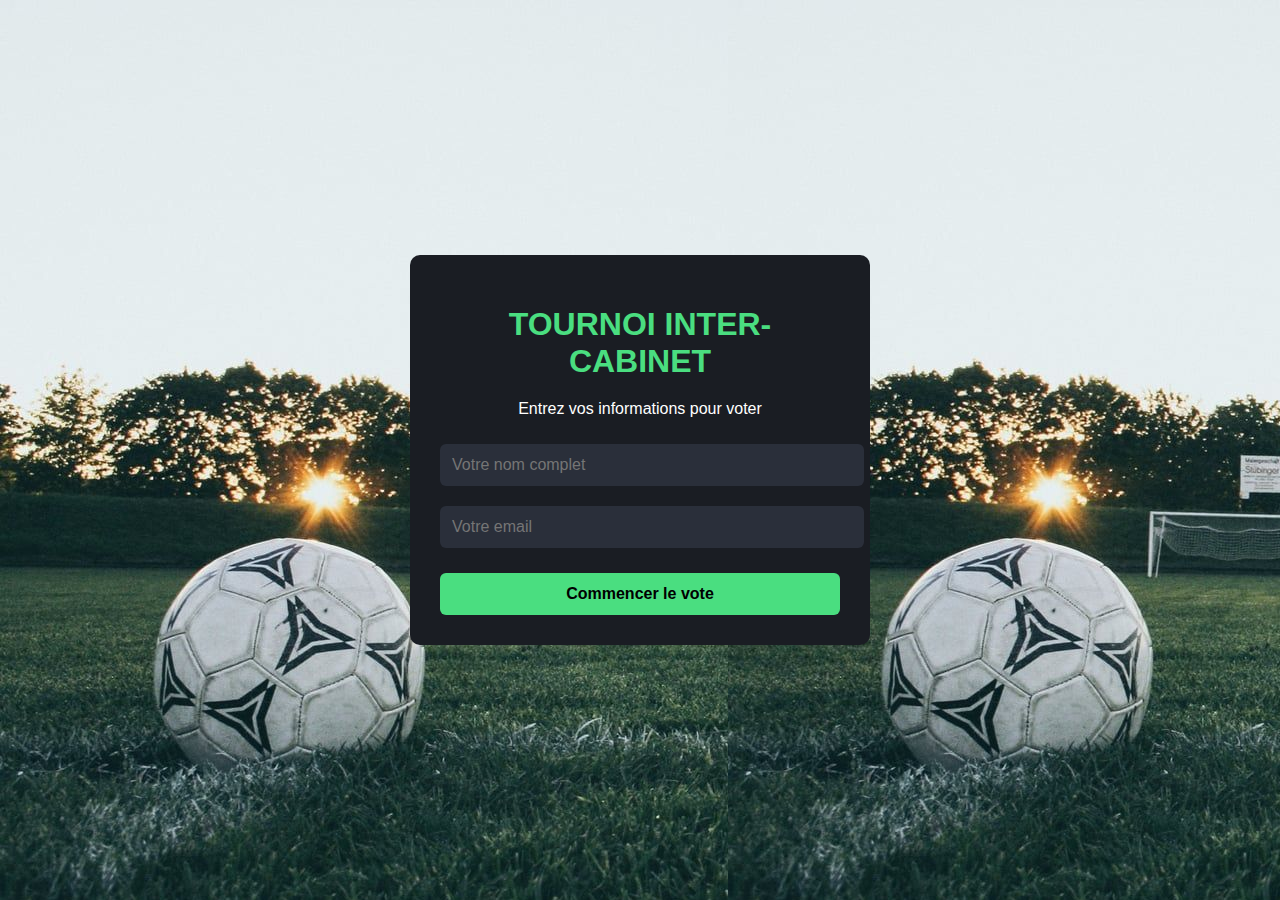
<file: index.html>
<!DOCTYPE html>
<html lang="fr">
<head>
  <meta charset="UTF-8">
  <title>Identification - Tournoi Inter-Cabinet</title>
  <style>
    body {
      margin: 0;
      font-family: Arial, sans-serif;
      /*background-color: rgb(180, 180, 180);*/
      background-image: url("images/bg2.jfif");
      display: flex;
      justify-content: center;
      align-items: center;
      height: 100vh;
    }

    .login-container {
      background-color: #1a1d23;
      padding: 30px;
      border-radius: 10px;
      color: white;
      width: min(90vw, 400px);
      text-align: center;
    }

    .login-container h1 {
      color: #4ade80;
      margin-bottom: 20px;
    }

    .login-container input {
      width: 100%;
      padding: 12px;
      margin: 10px 0;
      border: none;
      border-radius: 6px;
      background-color: #2a2f3a;
      color: white;
      font-size: 1em;
    }

    .login-container button {
      width: 100%;
      padding: 12px;
      margin-top: 15px;
      border: none;
      border-radius: 6px;
      background-color: #4ade80;
      color: black;
      font-size: 1em;
      font-weight: bold;
      cursor: pointer;
      transition: background 0.3s;
    }

    .login-container button:hover {
      background-color: #3ed374;
    }
  </style>
</head>
<body>
  <div class="login-container">
    <h1>TOURNOI INTER-CABINET</h1>
    <p>Entrez vos informations pour voter</p>
    <input type="text" id="userName" placeholder="Votre nom complet" required>
    <input type="email" id="userEmail" placeholder="Votre email" required>
    <button onclick="saveUser()">Commencer le vote</button>
  </div>

  <script>
    function saveUser() {
      const name = document.getElementById("userName").value.trim();
      const email = document.getElementById("userEmail").value.trim();

      if (!name || !email) {
        alert("Veuillez remplir tous les champs !");
        return;
      }

      // 🔹 Stockage en localStorage
      localStorage.setItem("voter_name", name);
      localStorage.setItem("voter_email", email);

      // 🔹 Redirection vers la page de vote
      window.location.href = "test.html"; // change "vote.html" par le nom réel de ta page
    }
  </script>
</body>
</html>
</file>
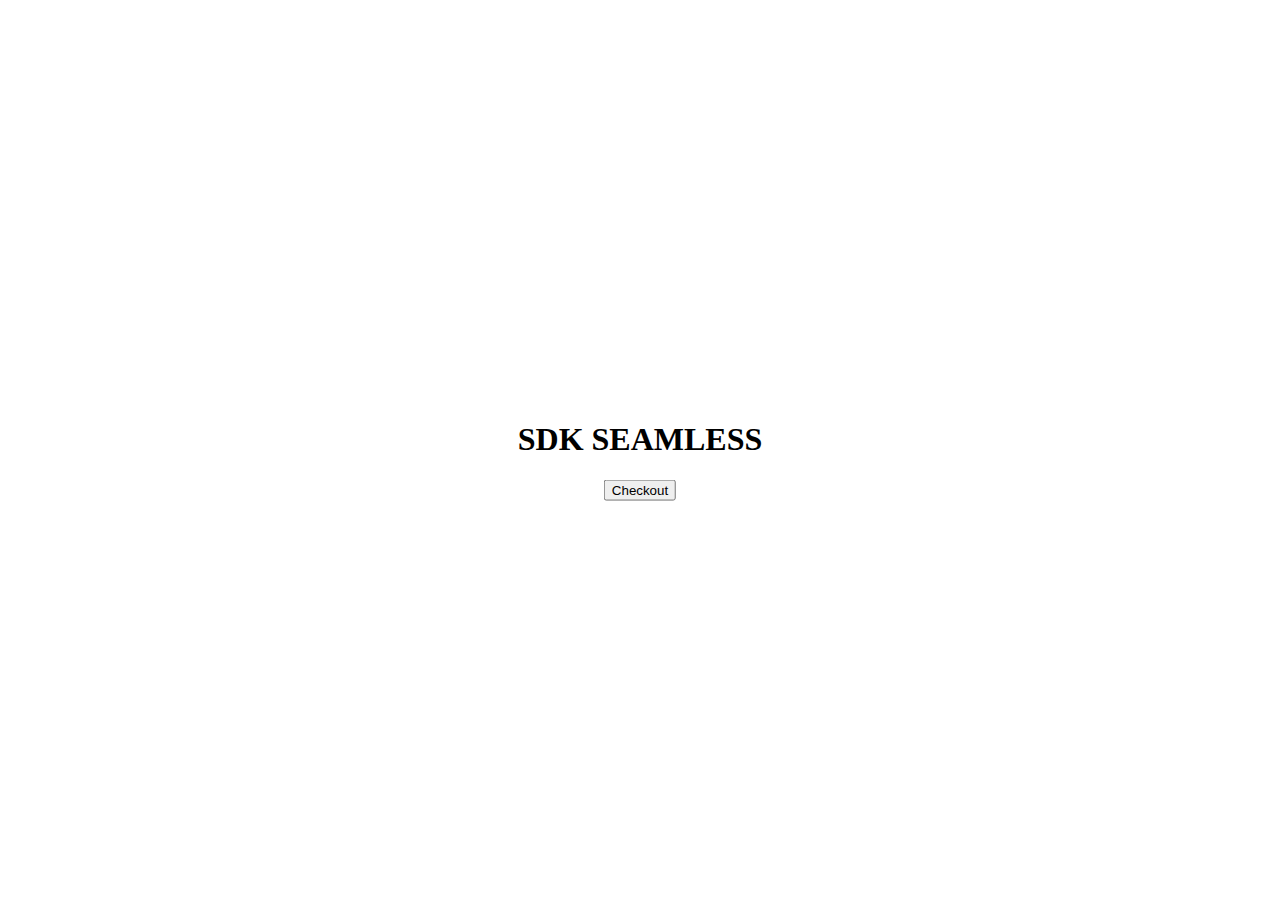
<file: paye.html>
<!DOCTYPE html>
<html>
<head>
    <meta name="viewport" content="width=device-width, initial-scale=1">
    <script src="https://cdn.cinetpay.com/seamless/main.js"></script>
    <style>
        .sdk {
            display: block;
            position: absolute;
            background-position: center;
            text-align: center;
            left: 50%;
            top: 50%;
            transform: translate(-50%, -50%);
        }
    </style>
    <script>
        function checkout() {
            CinetPay.setConfig({
                apikey: '87103825868a1ba9c3325a5.92527061',//   YOUR APIKEY
                site_id: '105905222',//YOUR_SITE_ID
                notify_url: 'http://mondomaine.com/notify/',
                mode: 'PRODUCTION'
            });
            CinetPay.getCheckout({
                transaction_id: Math.floor(Math.random() * 100000000).toString(), // YOUR TRANSACTION ID
                amount: 100,
                currency: 'XOF',
                channels: 'ALL',
                description: 'Test de paiement',   
                 //Fournir ces variables pour le paiements par carte bancaire
                customer_name:"Joe",//Le nom du client
                customer_surname:"Down",//Le prenom du client
                customer_email: "down@test.com",//l'email du client
                customer_phone_number: "088767611",//l'email du client
                customer_address : "BP 0024",//addresse du client
                customer_city: "Antananarivo",// La ville du client
                customer_country : "CM",// le code ISO du pays
                customer_state : "CM",// le code ISO l'état
                customer_zip_code : "06510", // code postal

            });
            CinetPay.waitResponse(function(data) {
                if (data.status == "REFUSED") {
                    if (alert("Votre paiement a échoué")) {
                        window.location.reload();
                    }
                } else if (data.status == "ACCEPTED") {
                    if (alert("Votre paiement a été effectué avec succès")) {
                        window.location.reload();
                    }
                }
            });
            CinetPay.onError(function(data) {
                console.log(data);
            });
        }
    </script>
</head>
<body>
    </head>
    <body>
        <div class="sdk">
            <h1>SDK SEAMLESS</h1>
            <button onclick="checkout()">Checkout</button>
        </div>
    </body>
</html>
</file>
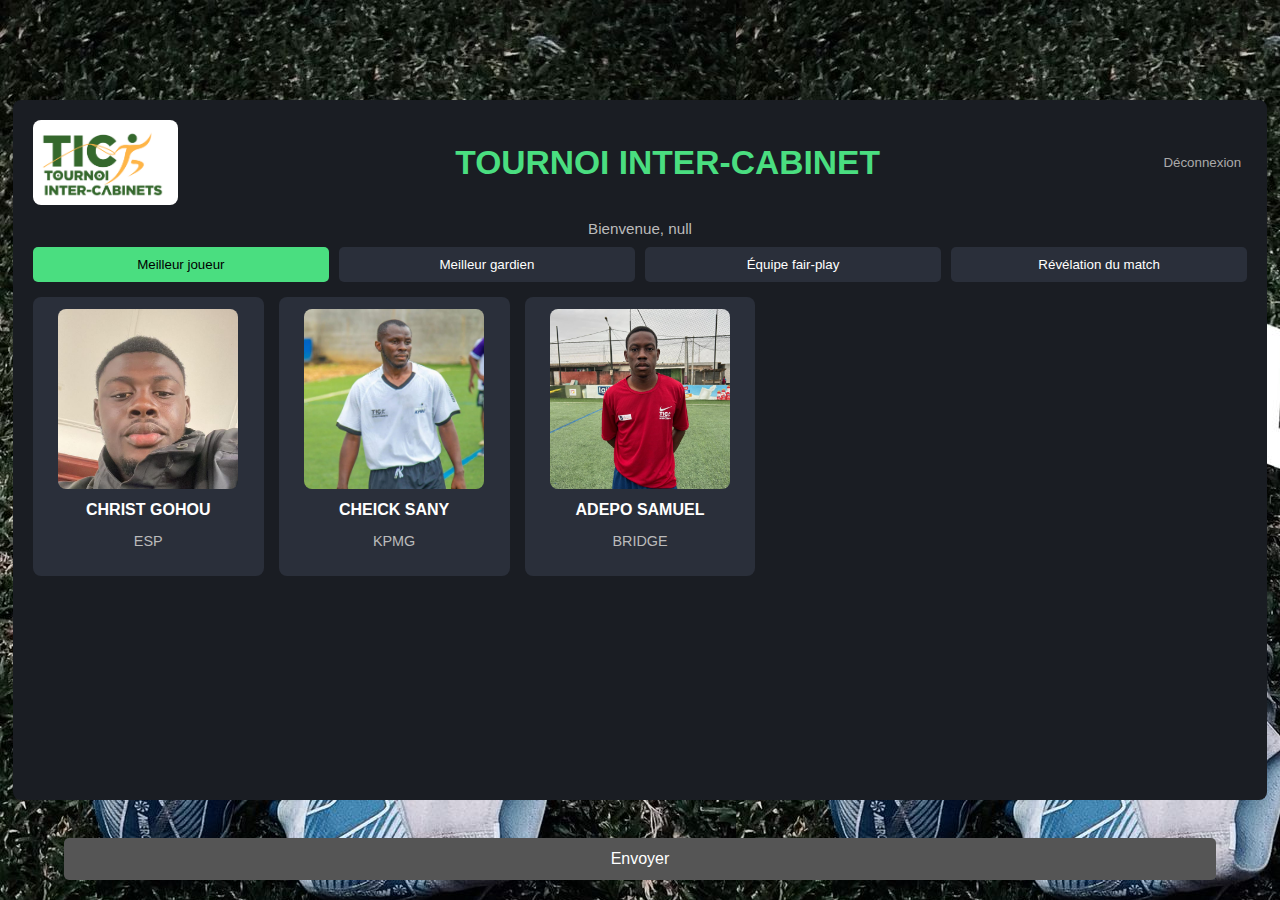
<file: test.html>
<!DOCTYPE html>
<html lang="fr">
  <head>
    <meta charset="UTF-8" />
    <meta name="viewport" content="width=device-width, initial-scale=1.0" />
    <title>BoostFiller UI</title>
    <link rel="stylesheet" href="testStyle.css" />
  </head>
  <body>
    <div class="sidebar">
        <div class="header">
            <img src="images/TIC.png" alt="AZIZ TOURÉ" />
            <div class="logo">TOURNOI INTER-CABINET</div>
            <button class="back-btn" onclick="logout()">Déconnexion</button>
        </div>

        <div class="welcome" id="welcomeMsg"></div>

      <nav class="tabs">
        <button class="tab active" data-target="meilleur-joueur">
          Meilleur joueur
        </button>
        <button class="tab" data-target="meilleur-gardien">
          Meilleur gardien
        </button>
        <button class="tab" data-target="equipe-fairplay">
          Équipe fair-play
        </button>
        <button class="tab" data-target="revelation-match">
          Révélation du match
        </button>
      </nav>

      <div class="tab-content active" id="meilleur-joueur">
        <div class="player-grid">
          <div class="player-card" data-id="mj1">
      <img src="images/MVP/CHRIST.jpeg" alt="CHRIST GOHOU" />
      <h3>CHRIST GOHOU</h3>
      <p>ESP</p>
    </div>

    <div class="player-card" data-id="mj2">
      <img src="images/MVP/CHEICK.jpeg" alt="CHEICK SANY" />
      <h3>CHEICK SANY</h3>
      <p>KPMG</p>
    </div>

    <div class="player-card" data-id="mj3">
      <img src="images/MVP/ADEPO.jpeg" alt="ADEPO SAMUEL" />
      <h3>ADEPO SAMUEL</h3>
      <p>BRIDGE</p>
    </div>
          <!-- autres joueurs -->
        </div>
      </div>
      <div class="tab-content" id="meilleur-gardien">
    <div class="player-grid">

        <div class="player-card" data-id="mg1">
            <img src="images/guard/WILFRIED.jpeg" alt="WILFRIED OULAÏ" />
            <h3>WILFRIED OULAÏ</h3>
            <p>KPMG</p>
        </div>

        <div class="player-card" data-id="mg2">
            <img src="images/guard/N’GUESSAN.jpeg" alt="N’GUESSAN LEVI" />
            <h3>N’GUESSAN LEVI</h3>
            <p>BRIDGE</p>
        </div>

        <div class="player-card" data-id="mg3">
            <img src="images/guard/ADIGRA.jpeg" alt="ADIGRA ZOLA" />
            <h3>ADIGRA ZOLA</h3>
            <p>ESP</p>
        </div>

        <div class="player-card" data-id="mg4">
            <img src="images/guard/EMMANUEL.jpeg" alt="EMMANUEL OBROU" />
            <h3>EMMANUEL OBROU</h3>
            <p>Y3</p>
        </div>
    </div>
    </div>

      <div class="tab-content" id="equipe-fairplay">
  <div class="player-grid">

    <div class="player-card" data-id="fp1">
      <img src="images/fair-play/forvismaz.jpeg" alt="Forvis Mazars" />
      <h3>Forvis Mazars</h3>
      <p>EY</p>
    </div>

    <div class="player-card" data-id="fp2">
      <img src="images/fair-play/Y3.jpeg" alt="Y3" />
      <h3>Y3</h3>
      <p>EY</p>
    </div>

    <div class="player-card" data-id="fp3">
      <img src="images/fair-play/GrantTH.jpeg" alt="Grant Thornton" />
      <h3>Grant Thornton</h3>
      <p>EY</p>
    </div>

    <div class="player-card" data-id="fp4">
      <img src="images/fair-play/EY.jpeg" alt="EY" />
      <h3>EY</h3>
      <p>EY</p>
    </div>

    <div class="player-card" data-id="fp5">
      <img src="images/fair-play/ESP.jpeg" alt="ESP" />
      <h3>ESP</h3>
      <p>EY</p>
    </div>

    <div class="player-card" data-id="fp6">
      <img src="images/fair-play/KPMG.jpeg" alt="KPMG" />
      <h3>KPMG</h3>
      <p>EY</p>
    </div>

    <div class="player-card" data-id="fp7">
      <img src="images/fair-play/BDO.jpeg" alt="BDO" />
      <h3>BDO</h3>
      <p>EY</p>
    </div>

    <div class="player-card" data-id="fp8">
      <img src="images/fair-play/DELOITTE.jpeg" alt="Deloitte" />
      <h3>Deloitte</h3>
      <p>EY</p>
    </div>

    <div class="player-card" data-id="fp9">
      <img src="images/fair-play/BRIDGE.jpeg" alt="Bridge" />
      <h3>Bridge</h3>
      <p>EY</p>
    </div>

  </div>
</div>

    <div class="tab-content" id="revelation-match">
    <div class="player-grid">

        <div class="player-card" data-id="rv1">
        <img src="images/AZIZ.jpeg" alt="AZIZ TOURÉ" />
        <h3>AZIZ TOURÉ</h3>
        <p>EY</p>
        </div>

        <div class="player-card" data-id="rv2">
        <img src="images/Cheick-HASSAN.jpeg" alt="Cheick-HASSAN" />
        <h3>Cheick-HASSAN</h3>
        <p>FORV/MAZARS</p>
        </div>

        <div class="player-card" data-id="rv3">
        <img src="images/ASSI.jpeg" alt="ASSI YAACOV" />
        <h3>ASSI YAACOV</h3>
        <p>ESP</p>
        </div>

        <div class="player-card" data-id="rv4">
        <img src="images/Sylla.jpeg" alt="Sylla Mohamed" />
        <h3>Sylla Mohamed</h3>
        <p>Y3</p>
        </div>

    </div>
    </div>

      <!-- Bouton fixe dans la sidebar -->
      <div class="send-btn-container">
        <button id="sendAll" disabled>Envoyer</button>
      </div>
    </div>

    <script>
      // Gestion des tabs
      const tabs = document.querySelectorAll(".tab");
      const tabContents = document.querySelectorAll(".tab-content");
      const sendAllBtn = document.getElementById("sendAll");
        // Récupération des infos stockées
    const user = localStorage.getItem("voter_name");
    const email = localStorage.getItem("voter_email");

    // Affichage du message d'accueil
    document.getElementById("welcomeMsg").innerText = `Bienvenue, ${user}`;

    // Fonction de déconnexion
    function logout() {
    localStorage.removeItem("voter_name");
    localStorage.removeItem("voter_email");
    window.location.href = "index.html"; // ta page d’accueil
    }
      // Ouvrir le bon onglet
      tabs.forEach((tab) => {
        tab.addEventListener("click", () => {
          tabs.forEach((t) => t.classList.remove("active"));
          tab.classList.add("active");

          const target = tab.dataset.target;
          tabContents.forEach((content) => {
            content.classList.remove("active");
            if (content.id === target) content.classList.add("active");
          });
        });
      });

      // Sélection unique par catégorie
      document.querySelectorAll(".player-grid").forEach((grid) => {
        const cards = grid.querySelectorAll(".player-card");
        const category = grid.parentElement.id;

        const savedSelection = JSON.parse(
          localStorage.getItem(`selected_${category}`)
        );
        if (savedSelection) {
          const selectedCard = grid.querySelector(
            `.player-card[data-id="${savedSelection["id"]}"]`
          );
          if (selectedCard) selectedCard.classList.add("active");
        }

        cards.forEach((card) => {
          card.addEventListener("click", () => {
            cards.forEach((c) => c.classList.remove("active"));
            card.classList.add("active");
            const nom = card.querySelector("h3").textContent;
            const equipe = card.querySelector("p").textContent;

            // Tu peux stocker un objet avec nom + équipe + id
            const data = {
              id: card.dataset.id,
              nom: nom,
              equipe: equipe,
            };
            console.log(data);
            localStorage.setItem(`selected_${category}`, JSON.stringify(data));
            checkAllVotes();
          });
        });
      });

      // Vérifie si tous les votes sont faits
      function checkAllVotes() {
        const categories = [
          "meilleur-joueur",
          "meilleur-gardien",
          "equipe-fairplay",
          "revelation-match",
        ];
        const allVoted = categories.every((cat) =>
          localStorage.getItem(`selected_${cat}`)
        );

        if (allVoted) {
          sendAllBtn.classList.add("active");
          sendAllBtn.disabled = false;
        } else {
          sendAllBtn.classList.remove("active");
          sendAllBtn.disabled = true;
        }
      }

      document.getElementById("sendAll").addEventListener("click", () => {
        //const user = prompt("Entrez votre nom :");
        //const email = prompt("Entrez votre email :");
        // Préparer les votes
        const votes = {
          "Meilleur joueur": JSON.parse(
            localStorage.getItem("selected_meilleur-joueur") || "{}"
          ),
          "Meilleur gardien": JSON.parse(
            localStorage.getItem("selected_meilleur-gardien") || "{}"
          ),
          "Équipe fair-play": JSON.parse(
            localStorage.getItem("selected_equipe-fairplay") || "{}"
          ),
          "Révélation du match": JSON.parse(
            localStorage.getItem("selected_revelation-match") || "{}"
          ),
        };

          const myHeaders = new Headers();
          myHeaders.append("Content-Type", "application/json");

          const payload = {
            user: user,
            email: email,
            votes: votes,
          };

          const requestOptions = {
            method: "POST",
            mode: "no-cors",
            headers: myHeaders,
            body: JSON.stringify(payload),
            redirect: "follow",
          };

          fetch(
            "https://script.google.com/macros/s/AKfycbzqrocxHIMVRRZUo01M628XdVhu-Hc2oPYEH1dFV7EzC7e8T-tyGYS3EvZ0b7B-YSFS/exec",
            requestOptions
          )
            .then((response) => console.log(response))
            .then((result) => console.log(result))
            .catch((error) => console.error(error));

        alert("Tous les votes ont été envoyés ✅");
      });

      // Lancer le check au chargement
      checkAllVotes();
    </script>
  </body>
</html>
</file>
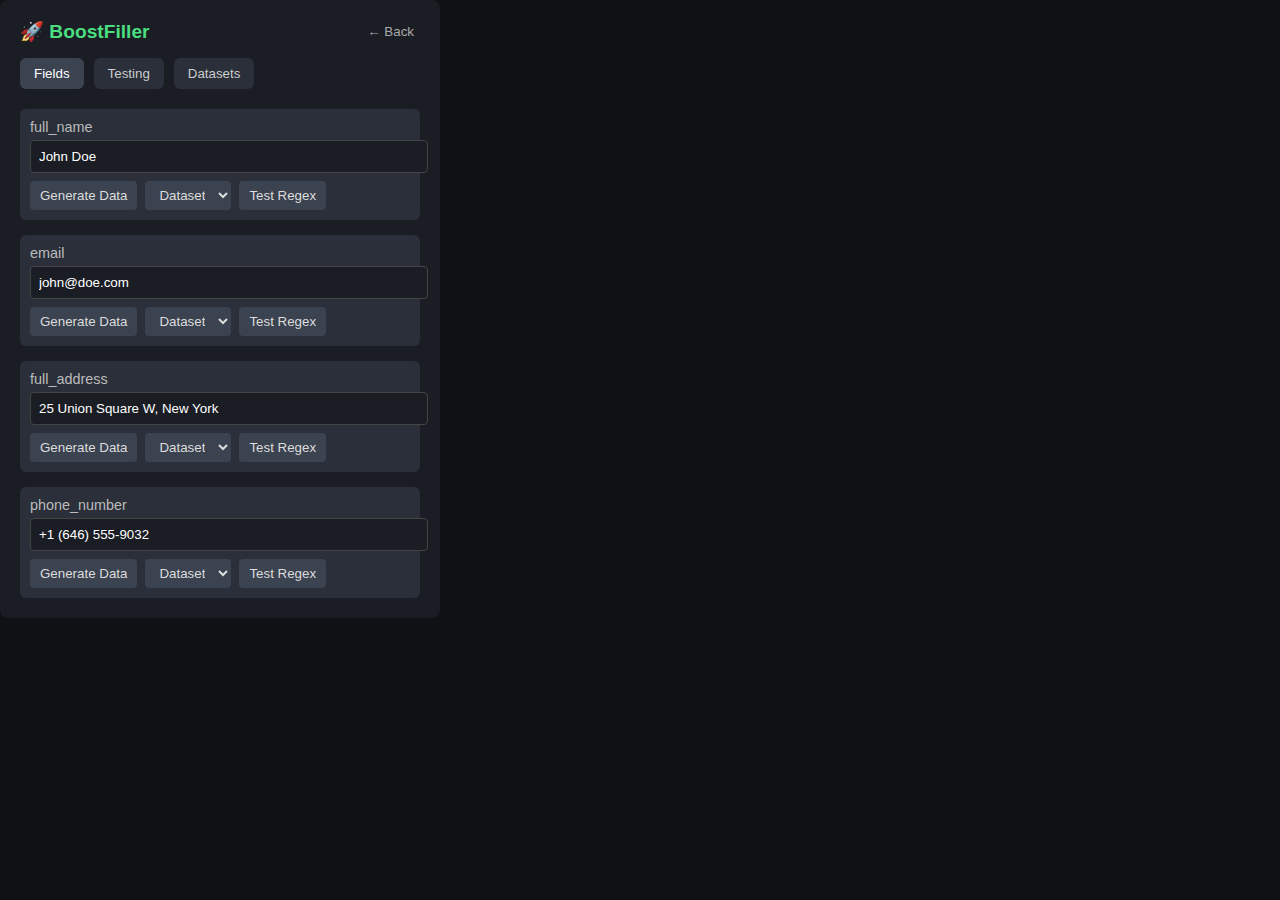
<file: Version/Etape1/accueil.html>
<!DOCTYPE html>
<html lang="fr">
<head>
    <meta charset="UTF-8">
    <meta name="viewport" content="width=device-width, initial-scale=1.0">
    <title>BoostFiller UI</title>
    <link rel="stylesheet" href="style.css">
</head>
<body>
    <div class="sidebar">
        <header class="header">
            <div class="logo">🚀 BoostFiller</div>
            <button class="back-btn">← Back</button>
        </header>

        <!-- Onglets -->
        <nav class="tabs">
            <button class="tab active" data-tab="fields">Fields</button>
            <button class="tab" data-tab="testing">Testing</button>
            <button class="tab" data-tab="datasets">Datasets</button>
        </nav>

        <!-- Contenu onglet Fields -->
        <div class="tab-content active" id="fields">
            <div class="fields">
                <div class="field">
                    <label>full_name</label>
                    <input type="text" value="John Doe">
                    <div class="actions">
                        <button>Generate Data</button>
                        <select>
                            <option>Dataset</option>
                        </select>
                        <button>Test Regex</button>
                    </div>
                </div>

                <div class="field">
                    <label>email</label>
                    <input type="text" value="john@doe.com">
                    <div class="actions">
                        <button>Generate Data</button>
                        <select>
                            <option>Dataset</option>
                        </select>
                        <button>Test Regex</button>
                    </div>
                </div>

                <div class="field">
                    <label>full_address</label>
                    <input type="text" value="25 Union Square W, New York">
                    <div class="actions">
                        <button>Generate Data</button>
                        <select>
                            <option>Dataset</option>
                        </select>
                        <button>Test Regex</button>
                    </div>
                </div>

                <div class="field">
                    <label>phone_number</label>
                    <input type="text" value="+1 (646) 555-9032">
                    <div class="actions">
                        <button>Generate Data</button>
                        <select>
                            <option>Dataset</option>
                        </select>
                        <button>Test Regex</button>
                    </div>
                </div>
            </div>
        </div>

        <!-- Contenu onglet Testing -->
        <div class="tab-content" id="testing">
            <p>Contenu Testing...</p>
        </div>

        <!-- Contenu onglet Datasets -->
        <div class="tab-content" id="datasets">
            <p>Contenu Datasets...</p>
        </div>
    </div>

    <script>
        const tabs = document.querySelectorAll('.tab');
        const contents = document.querySelectorAll('.tab-content');

        tabs.forEach(tab => {
            tab.addEventListener('click', () => {
                tabs.forEach(t => t.classList.remove('active'));
                contents.forEach(c => c.classList.remove('active'));

                tab.classList.add('active');
                document.getElementById(tab.dataset.tab).classList.add('active');
            });
        });
    </script>
</body>
</html>
</file>
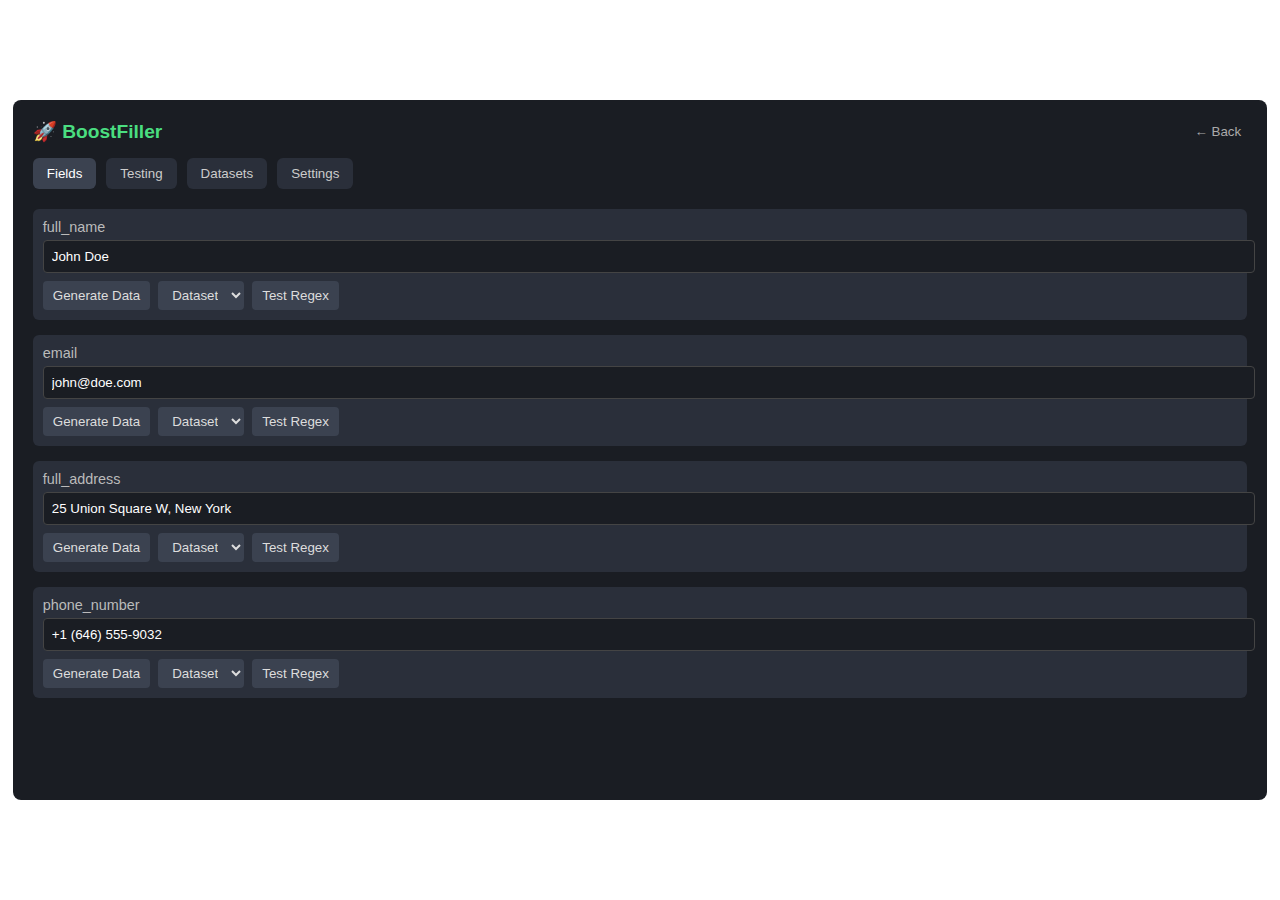
<file: Version/Etape2/test.html>
<!DOCTYPE html>
<html lang="fr">
<head>
    <meta charset="UTF-8">
    <meta name="viewport" content="width=device-width, initial-scale=1.0">
    <title>BoostFiller UI</title>
    <link rel="stylesheet" href="testStyle.css">
</head>
<body>
    <div class="sidebar">
        <header class="header">
            <div class="logo">🚀 BoostFiller</div>
            <button class="back-btn">← Back</button>
        </header>

        <!-- Onglets -->
        <nav class="tabs">
            <button class="tab active" data-tab="fields">Fields</button>
            <button class="tab" data-tab="testing">Testing</button>
            <button class="tab" data-tab="datasets">Datasets</button>
            <button class="tab" data-tab="settings">Settings</button>
        </nav>

        <!-- Contenu onglet Fields -->
        <div class="tab-content active" id="fields">
            <div class="fields">
                <div class="field">
                    <label>full_name</label>
                    <input type="text" value="John Doe">
                    <div class="actions">
                        <button>Generate Data</button>
                        <select>
                            <option>Dataset</option>
                        </select>
                        <button>Test Regex</button>
                    </div>
                </div>

                <div class="field">
                    <label>email</label>
                    <input type="text" value="john@doe.com">
                    <div class="actions">
                        <button>Generate Data</button>
                        <select>
                            <option>Dataset</option>
                        </select>
                        <button>Test Regex</button>
                    </div>
                </div>

                <div class="field">
                    <label>full_address</label>
                    <input type="text" value="25 Union Square W, New York">
                    <div class="actions">
                        <button>Generate Data</button>
                        <select>
                            <option>Dataset</option>
                        </select>
                        <button>Test Regex</button>
                    </div>
                </div>

                <div class="field">
                    <label>phone_number</label>
                    <input type="text" value="+1 (646) 555-9032">
                    <div class="actions">
                        <button>Generate Data</button>
                        <select>
                            <option>Dataset</option>
                        </select>
                        <button>Test Regex</button>
                    </div>
                </div>
            </div>
        </div>

        <!-- Contenu onglet Testing -->
        <div class="tab-content" id="testing">
            <p>Contenu Testing...</p>
        </div>

        <!-- Contenu onglet Datasets -->
        <div class="tab-content" id="datasets">
            <p>Contenu Datasets...</p>
        </div>

        <!-- Contenu onglet Settings -->
        <div class="tab-content" id="settings">
            <p>Contenu Settings...</p>
        </div>
    </div>

    <script>
        const tabs = document.querySelectorAll('.tab');
        const contents = document.querySelectorAll('.tab-content');

        tabs.forEach(tab => {
            tab.addEventListener('click', () => {
                tabs.forEach(t => t.classList.remove('active'));
                contents.forEach(c => c.classList.remove('active'));

                tab.classList.add('active');
                document.getElementById(tab.dataset.tab).classList.add('active');
            });
        });
    </script>
</body>
</html>
</file>
<file: testStyle.css>
body {
    margin: 0;
    font-family: Arial, sans-serif;
    /*background-color: white;*/
    background-image: url("./images/bg1.jfif");
    display: flex;
    justify-content: center;
    align-items: center;
    height: 100vh;
}

/* Sidebar adaptative avec hauteur réduite */
.sidebar {
    background-color: #1a1d23;
    padding: 20px;
    border-radius: 8px;
    color: white;
    display: flex;
    flex-direction: column;

    /* 🔹 Ligne à modifier pour augmenter la largeur */
    width: min(98vw, 1400px);  /* Avant : min(95vw, 1200px) */

    height: min(99vh, 700px);
    overflow-y: auto;
    box-sizing: border-box;
}

.header img {
    width: 145px;
    height: 85px;
    border-radius: 8px;
    object-fit: cover;
}

.welcome {
  text-align: center;
  font-size: 0.95em;
  margin-bottom: 10px;
  color: #bbb;
}

/* 🔹 Scrollbar assortie au slider */
.sidebar::-webkit-scrollbar {
    width: 10px;
}

.sidebar::-webkit-scrollbar-track {
    background: #1a1d23; /* Couleur du slider */
    border-radius: 5px;
}

.sidebar::-webkit-scrollbar-thumb {
    background: #3b4250; /* Bouton du scroll */
    border-radius: 5px;
}

.sidebar::-webkit-scrollbar-thumb:hover {
    background: #4b5364;
}

.header {
    display: flex;
    justify-content: space-between;
    align-items: center;
    margin-bottom: 15px;
}

.logo {
    font-weight: bold;
    font-size: 2.1em;
    color: #4ade80;
}

.back-btn {
    background: none;
    border: none;
    color: #aaa;
    cursor: pointer;
}

.title {
    text-align: center;
    color: white;
    margin-bottom: 15px;
}

.tabs {
    display: flex;
    gap: 10px;
    margin-bottom: 15px;
}

.tab {
    flex: 1;
    padding: 10px;
    background-color: #2a2f3a;
    border: none;
    color: white;
    cursor: pointer;
    border-radius: 5px;
    transition: background 0.3s;
}

.tab:hover {
    background-color: #3b4250;
}

.tab.active {
    background-color: #4ade80;
    color: black;
}

.tab-content {
    display: none;
}

.tab-content.active {
    display: block;
}

.player-grid {
    display: grid;
    grid-template-columns: repeat(auto-fill, minmax(200px, 1fr));
    gap: 15px;
}

/* Grille spécifique pour Équipe Fair-play */
#equipe-fairplay .player-grid {
    grid-template-columns: repeat(auto-fill, minmax(300px, 1fr));
    gap: 25px; /* plus d’espace entre les logos */
    justify-items: center; /* centre les logos dans leur colonne */
}

#equipe-fairplay .player-card p {
  opacity: 0;
}

.player-card {
    background-color: #2a2f3a;
    border-radius: 8px;
    padding: 10px;
    text-align: center;
    cursor: pointer;
    transition: 0.3s;
    border: 2px solid transparent;
}

.player-card img {
    width: 180px;
    height: 180px;
    border-radius: 8px;
    object-fit: cover;
}

/* Images plus grandes uniquement pour l'onglet Équipe Fair-play */
#equipe-fairplay .player-card img {
    width: 240px;   /* 2x plus large */
    height: 240px;  /* 2x plus haut */
    border-radius: 12px; /* un peu plus arrondi pour équilibrer */
    object-fit: contain; /* affiche le logo entier sans le couper */
    background-color: #fff; /* fond blanc pour les logos transparents */
    padding: 10px; /* petit espace autour du logo */
}

.player-card h3 {
    font-size: 1em;
    margin: 8px 0 4px;
    color: white;
}

.player-card p {
    font-size: 0.9em;
    color: #bbb;
}

.player-card:hover {
    background-color: #3b4250;
}

.player-card.active {
    border: 2px solid #4ade80;
    background-color: #3b4250;
}

.fields {
    display: flex;
    flex-direction: column;
    gap: 15px;
}

.field {
    background-color: #2a2f3a;
    padding: 10px;
    border-radius: 6px;
}

.field label {
    display: block;
    font-size: 0.9em;
    margin-bottom: 5px;
    color: #bbb;
}

.field input {
    width: 100%;
    padding: 8px;
    background-color: #1a1d23;
    border: 1px solid #444;
    border-radius: 4px;
    color: white;
}

.actions {
    display: flex;
    gap: 8px;
    margin-top: 8px;
}

.actions button,
.actions select {
    background-color: #3b4250;
    border: none;
    padding: 6px 10px;
    border-radius: 4px;
    color: #ddd;
    cursor: pointer;
}

.actions button:hover,
.actions select:hover {
    background-color: #4b5364;
}

.testing-grid {
    display: grid;
    grid-template-columns: repeat(auto-fill, minmax(150px, 1fr));
    gap: 15px;
}

#sendAll {
    position: absolute;
    bottom: 20px;
    left: 5%;   /* retrait en pourcentage */
    right: 5%;  /* retrait en pourcentage */
    padding: 12px;
    border: none;
    border-radius: 5px;
    font-size: 1em;
    cursor: not-allowed; 
    background-color: #555; /* gris par défaut */
    color: white;
    transition: background-color 0.3s, cursor 0.3s;
}

#sendAll.active {
    background-color: #4ade80; /* vert actif */
    cursor: pointer;
}
</file>
<file: Version/Etape1/style.css>
body {
    margin: 0;
    font-family: Arial, sans-serif;
    background-color: #0f1115;
    color: white;
}

.sidebar {
    width: 400px;
    background-color: #1a1d23;
    padding: 20px;
    border-radius: 8px;
}

.header {
    display: flex;
    justify-content: space-between;
    align-items: center;
    margin-bottom: 15px;
}

.logo {
    font-weight: bold;
    font-size: 1.2em;
    color: #4ade80;
}

.back-btn {
    background: none;
    border: none;
    color: #aaa;
    cursor: pointer;
}

/* Onglets */
.tabs {
    display: flex;
    gap: 10px;
    margin-bottom: 20px;
}

.tab {
    background-color: #2a2f3a;
    border: none;
    padding: 8px 14px;
    border-radius: 6px;
    color: #ccc;
    cursor: pointer;
}

.tab.active {
    background-color: #3b4250;
    color: white;
}

/* Contenu onglets */
.tab-content {
    display: none;
}

.tab-content.active {
    display: block;
}

.fields {
    display: flex;
    flex-direction: column;
    gap: 15px;
}

.field {
    background-color: #2a2f3a;
    padding: 10px;
    border-radius: 6px;
}

.field label {
    display: block;
    font-size: 0.9em;
    margin-bottom: 5px;
    color: #bbb;
}

.field input {
    width: 100%;
    padding: 8px;
    background-color: #1a1d23;
    border: 1px solid #444;
    border-radius: 4px;
    color: white;
}

.actions {
    display: flex;
    gap: 8px;
    margin-top: 8px;
}

.actions button,
.actions select {
    background-color: #3b4250;
    border: none;
    padding: 6px 10px;
    border-radius: 4px;
    color: #ddd;
    cursor: pointer;
}

.actions button:hover,
.actions select:hover {
    background-color: #4b5364;
}
</file>
<file: Version/Etape2/testStyle.css>
body {
    margin: 0;
    font-family: Arial, sans-serif;
    background-color: white;
    display: flex;
    justify-content: center;
    align-items: center;
    height: 100vh;
}

/* Sidebar adaptative avec hauteur réduite */
.sidebar {
    background-color: #1a1d23;
    padding: 20px;
    border-radius: 8px;
    color: white;
    display: flex;
    flex-direction: column;

    /* 🔹 Ligne à modifier pour augmenter la largeur */
    width: min(98vw, 1400px);  /* Avant : min(95vw, 1200px) */

    height: min(95vh, 700px);
    overflow-y: auto;
    box-sizing: border-box;
}

/* 🔹 Scrollbar assortie au slider */
.sidebar::-webkit-scrollbar {
    width: 10px;
}

.sidebar::-webkit-scrollbar-track {
    background: #1a1d23; /* Couleur du slider */
    border-radius: 5px;
}

.sidebar::-webkit-scrollbar-thumb {
    background: #3b4250; /* Bouton du scroll */
    border-radius: 5px;
}

.sidebar::-webkit-scrollbar-thumb:hover {
    background: #4b5364;
}


.header {
    display: flex;
    justify-content: space-between;
    align-items: center;
    margin-bottom: 15px;
}

.logo {
    font-weight: bold;
    font-size: 1.2em;
    color: #4ade80;
}

.back-btn {
    background: none;
    border: none;
    color: #aaa;
    cursor: pointer;
}

.tabs {
    display: flex;
    gap: 10px;
    margin-bottom: 20px;
}

.tab {
    background-color: #2a2f3a;
    border: none;
    padding: 8px 14px;
    border-radius: 6px;
    color: #ccc;
    cursor: pointer;
}

.tab.active {
    background-color: #3b4250;
    color: white;
}

.tab-content {
    display: none;
}

.tab-content.active {
    display: block;
}

.fields {
    display: flex;
    flex-direction: column;
    gap: 15px;
}

.field {
    background-color: #2a2f3a;
    padding: 10px;
    border-radius: 6px;
}

.field label {
    display: block;
    font-size: 0.9em;
    margin-bottom: 5px;
    color: #bbb;
}

.field input {
    width: 100%;
    padding: 8px;
    background-color: #1a1d23;
    border: 1px solid #444;
    border-radius: 4px;
    color: white;
}

.actions {
    display: flex;
    gap: 8px;
    margin-top: 8px;
}

.actions button,
.actions select {
    background-color: #3b4250;
    border: none;
    padding: 6px 10px;
    border-radius: 4px;
    color: #ddd;
    cursor: pointer;
}

.actions button:hover,
.actions select:hover {
    background-color: #4b5364;
}
</file>
